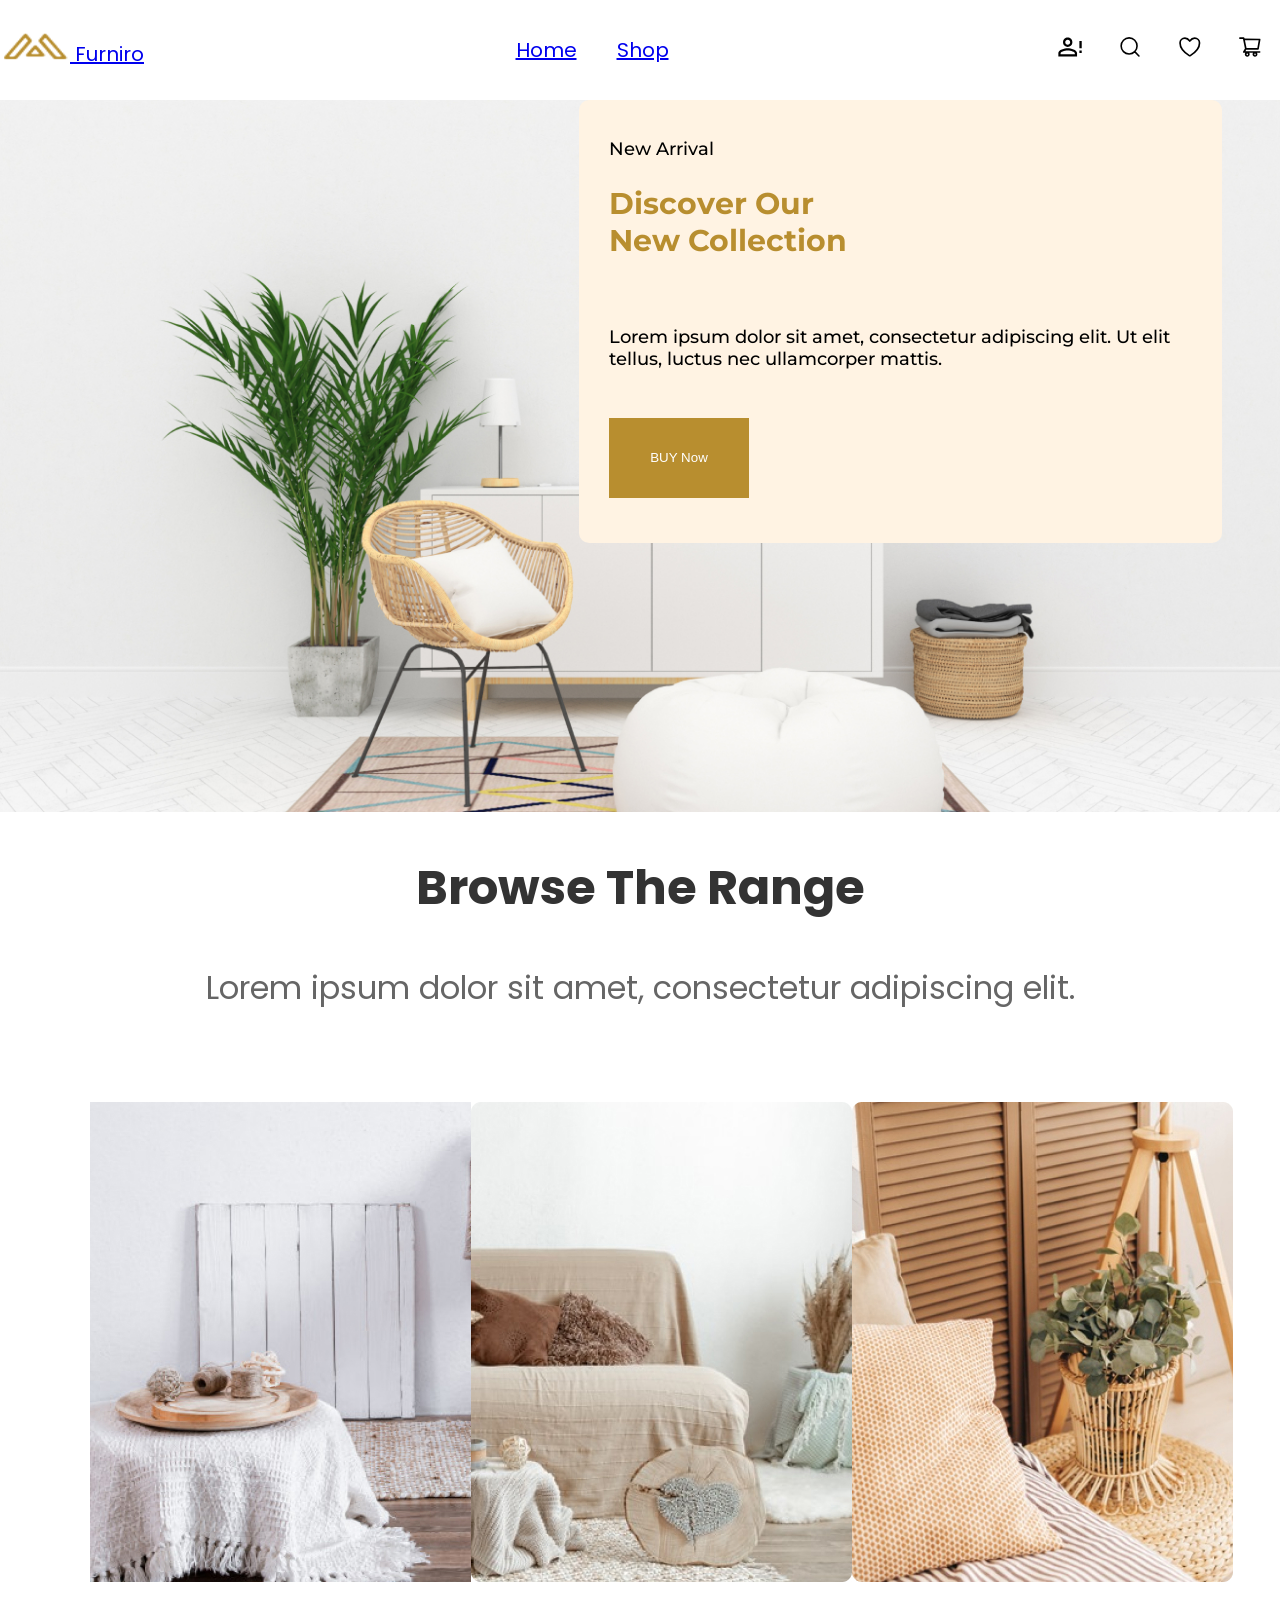
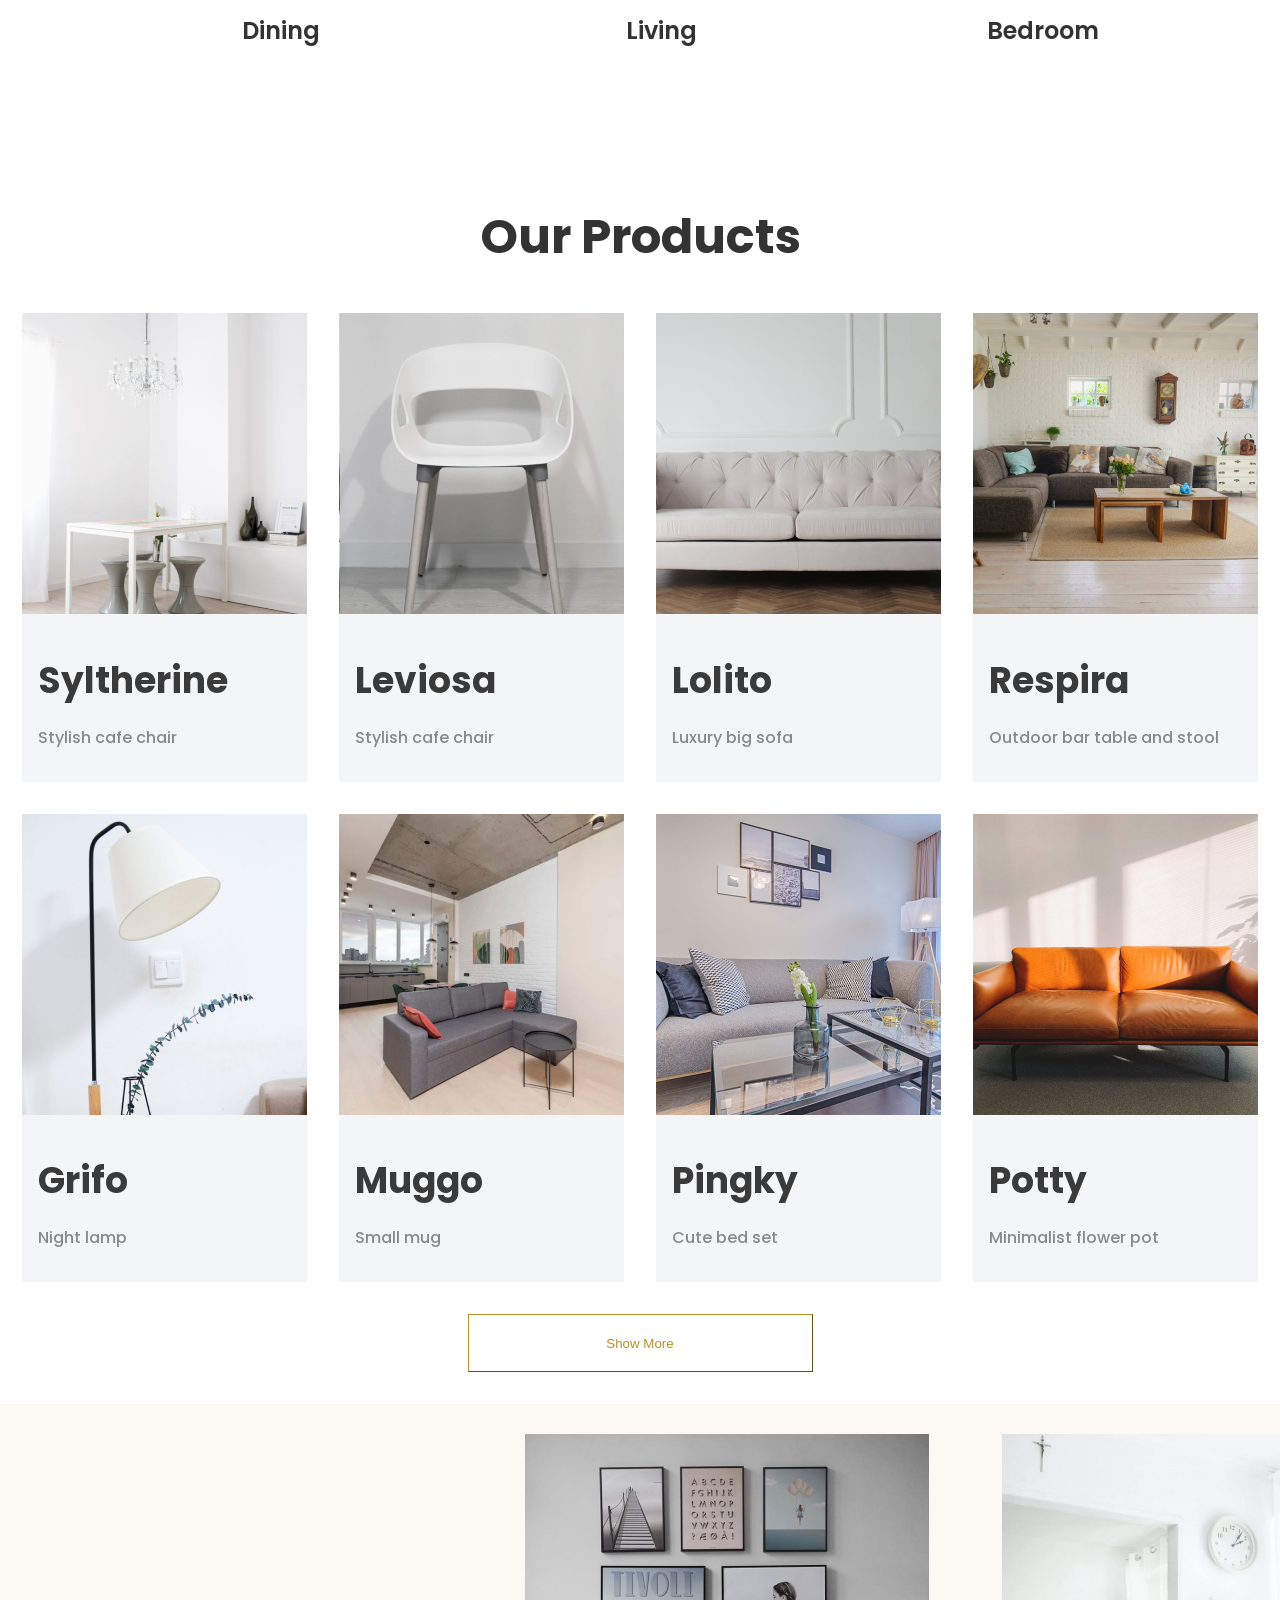
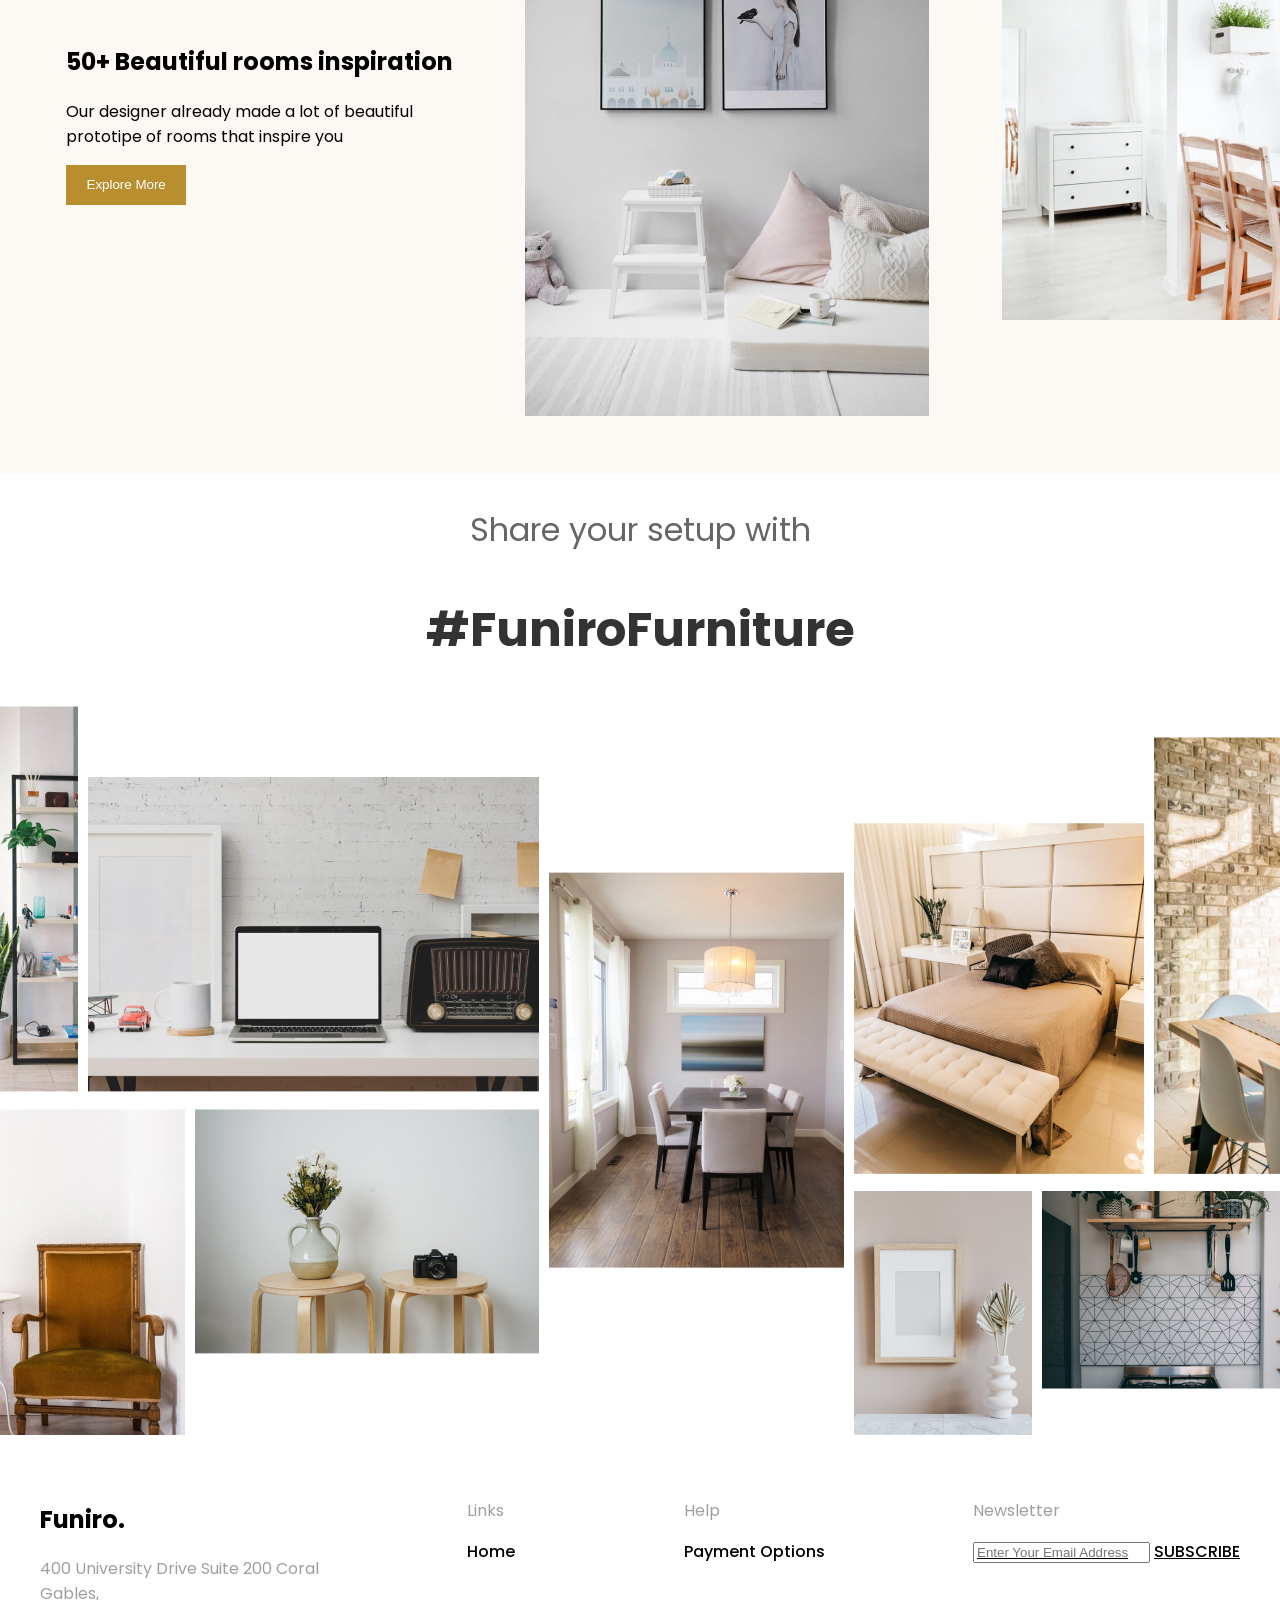
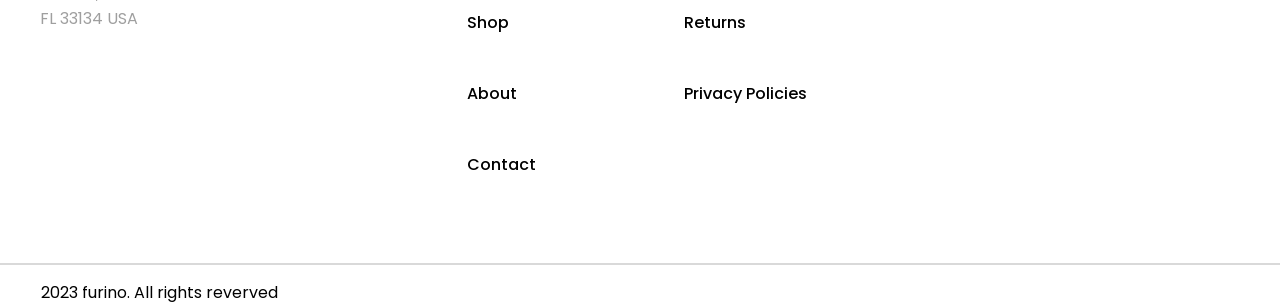
<file: index.html>
<!DOCTYPE html>
<html lang="en">

<head>
    <meta charset="UTF-8">
    <meta name="viewport" content="width=device-width, initial-scale=1.0">
    <title>Document</title>
    <link rel="stylesheet" href="style.css">
    <link
        href="https://fonts.googleapis.com/css2?family=Poppins:ital,wght@0,100;0,200;0,300;0,400;0,500;0,600;0,700;0,800;0,900;1,100;1,200;1,300;1,400;1,500;1,600;1,700;1,800;1,900&display=swap"
        rel="stylesheet">
    <link
        href="https://fonts.googleapis.com/css2?family=Montserrat:ital,wght@0,100..900;1,100..900&family=Poppins:ital,wght@0,100;0,200;1,100;1,200;1,300&display=swap"
        rel="stylesheet">

</head>

<body>
    <header class="main-header">
        <nav class="main-header-nav">

            <a class="main-logo" href="#">
                <img src="img/Logo-M.png" width="70" height="30" alt="Логотип">
                <span class="logo-Furniro" width="90" height="50">Furniro</span>
            </a>

            <ul class="site-navigation">
                <li class="site-navigation-item">
                    <a href="/Funiro/">
                        <p>Home</p>
                    </a>
                </li>
                <li class="site-navigation-item">
                    <a href="/Funiro/shop">
                        <p>Shop</p>
                    </a>
                </li>
                <!-- <li class="site-navigation-item">
                    <a href="#">
                        <p>About</p>
                    </a>
                </li>
                <li class="site-navigation-item">
                    <a href="#">
                        <p>Contact</p>
                    </a>
                </li> -->
            </ul>

            <ul class="actions">
                <li class="action">
                    <a href="#">
                        <img src="img/acc.svg" width="40" height="20" alt="account">
                    </a>
                </li>

                <li class="action">
                    <a href="#">
                        <img src="img/search.svg" width="40" height="20" alt="icons_search">
                    </a>
                </li>

                <li class="action">
                    <a href="#">
                        <img src="img/heart.svg" width="40" height="20" alt="icons_heart">
                    </a>
                </li>

                <li class="action">
                    <a href="#">
                        <img src="img/shopping-cart.svg" width="40" height="20" alt="shopping-cart">
                    </a>
                </li>
            </ul>
        </nav>

    </header>

    <main>
        <section class="section-1">
            <div class="button-buy">

                <p class="text">New Arrival</p>
                <span class="dicover-collection">
                    <h2>Discover Our <br>New Collection</h2></br>
                </span>
                <p class="text">Lorem ipsum dolor sit amet, consectetur adipiscing elit. Ut elit tellus, luctus nec
                    ullamcorper
                    mattis.</p>
                <button class="button">BUY Now</button>

            </div>
        </section>

        <section class="section-2">
            <div class="section-title">
                <h2>Browse The Range</h2>
                <span class="text-Lorem">Lorem ipsum dolor sit amet, consectetur adipiscing elit.</span>
            </div>
            <div class="photo">
                <div><img src="img/dining.jpg" width="381" height="480" alt="">
                    <p>Dining</p>
                </div>
                <div><img src="img/living.jpg" width="381" height="480" alt="">
                    <p>Living</p>
                </div>
                <div><img src="img/bedroom.jpg" width="381" height="480" alt="">
                    <p>Bedroom</p>
                </div>
            </div>
            <span class="text-room"></span>
        </section>

        <section class="section-3">
            <div class="section-title">
                <h2>Our Products</h2>

            </div>

            <div class="products">

                <div class="product"><img src="img/Syltherine1.png" alt="">
                    <div class="p-16">
                        <h2>Syltherine</h2>
                        <p>Stylish cafe chair</p>
                    </div>
                </div>
                <div class="product"><img src="img/Leviosa original.jpg" alt="">
                    <div class="p-16">
                        <h2>Leviosa</h2>
                        <p>Stylish cafe chair</p>
                    </div>
                </div>
                <div class="product"><img src="img/Lolito3.jpg" alt="">
                    <div class="p-16">
                        <h2>Lolito</h2>
                        <p>Luxury big sofa</p>
                    </div>
                </div>
                <div class="product"><img src="img/Respira4.jpg" alt="">
                    <div class="p-16">
                        <h2>Respira</h2>
                        <p>Outdoor bar table and stool</p>
                    </div>
                </div>
                <div class="product"><img src="img/Grifo5.jpg" alt="">
                    <div class="p-16">
                        <h2>Grifo</h2>
                        <p>Night lamp</p>
                    </div>
                </div>
                <div class="product"><img src="img/Muggo6.jpg" alt="">
                    <div class="p-16">
                        <h2>Muggo</h2>
                        <p>Small mug</p>
                    </div>
                </div>
                <div class="product"><img src="img/Pingky7.jpg" alt="">
                    <div class="p-16">
                        <h2>Pingky</h2>
                        <p>Cute bed set</p>
                    </div>
                </div>
                <div class="product"><img src="img/Potty8.jpg" alt="">
                    <div class="p-16">
                        <h2>Potty</h2>
                        <p>Minimalist flower pot</p>
                    </div>
                </div>
            </div>
            <div class="button-wrapper"><button class="button-show">Show More</button></div>

        </section>

        <section class="section-4">
            <div class="section-4more">
                <div class="text4">
                    <h2>50+ Beautiful rooms inspiration</h2>
                    <p>Our designer already made a lot of beautiful <br>prototipe of rooms that inspire you</p>
                    <button class="button-more">Explore More</button>
                </div>
                <div><img src="img/Inner Peace.jpg" alt=""></div>
                <div><img src="img/Inner Peace 2.jpg" alt=""></div>
            </div>
        </section>


        <section class="section-5">
            <div class="section-title">
                <p class="text-Lorem">Share your setup with</p>
                <h2>#FuniroFurniture</h2>
            </div>
            <div class="grid-container">
                <div class="a"><img src="img/photo1.jpg" alt=""></div>
                <div class="b"><img src="img/photo2 notebook.jpg" alt=""></div>
                <div class="c"><img src="img/photo3 kitchen.jpg" alt=""></div>
                <div class="d"><img src="img/photo4 bedroom.jpg" alt=""></div>
                <div class="e"><img src="img/photo5 table.jpg" alt=""></div>
                <div class="f"><img src="img/photo6 chair.jpg" alt=""></div>
                <div class="g"><img src="img/photo7 chairs.jpg" alt=""></div>
                <div class="h"><img src="img/photo8 frame.jpg" alt=""></div>
                <div class="i"><img src="img/photo9 kitchen2.jpg" alt=""></div>
            </div>
        </section>
    </main>
    <footer class="main-footer">
        <div>
            <h2>Funiro.</h2>
            <p>400 University Drive Suite 200 Coral <br>Gables, <br>
                FL 33134 USA</p>
        </div>
        <div>
            <ul class="footer-menu">
                <h3>Links</h3>
                <li>Home</li>
                <li>Shop</li>
                <li>About</li>
                <li>Contact</li>
            </ul>
        </div>
        <div>
            <ul class="footer-menu">
                <h3>Help</h3>
                <li>Payment Options</li>
                <li>Returns</li>
                <li>Privacy Policies</li>
            </ul>
        </div>
        <div>
                <h3>Newsletter</h3>
                <div class="subscribe-form">
                    <input style="text-decoration: underline;" placeholder="Enter Your Email Address">
                    <span style="text-decoration: underline;">SUBSCRIBE</span>
                </div>
                
        </div>
        
    </footer>
    <article class="footer-article">
        <p>2023 furino. All rights reverved</p>
    </article>

</body>

</html>
</file>
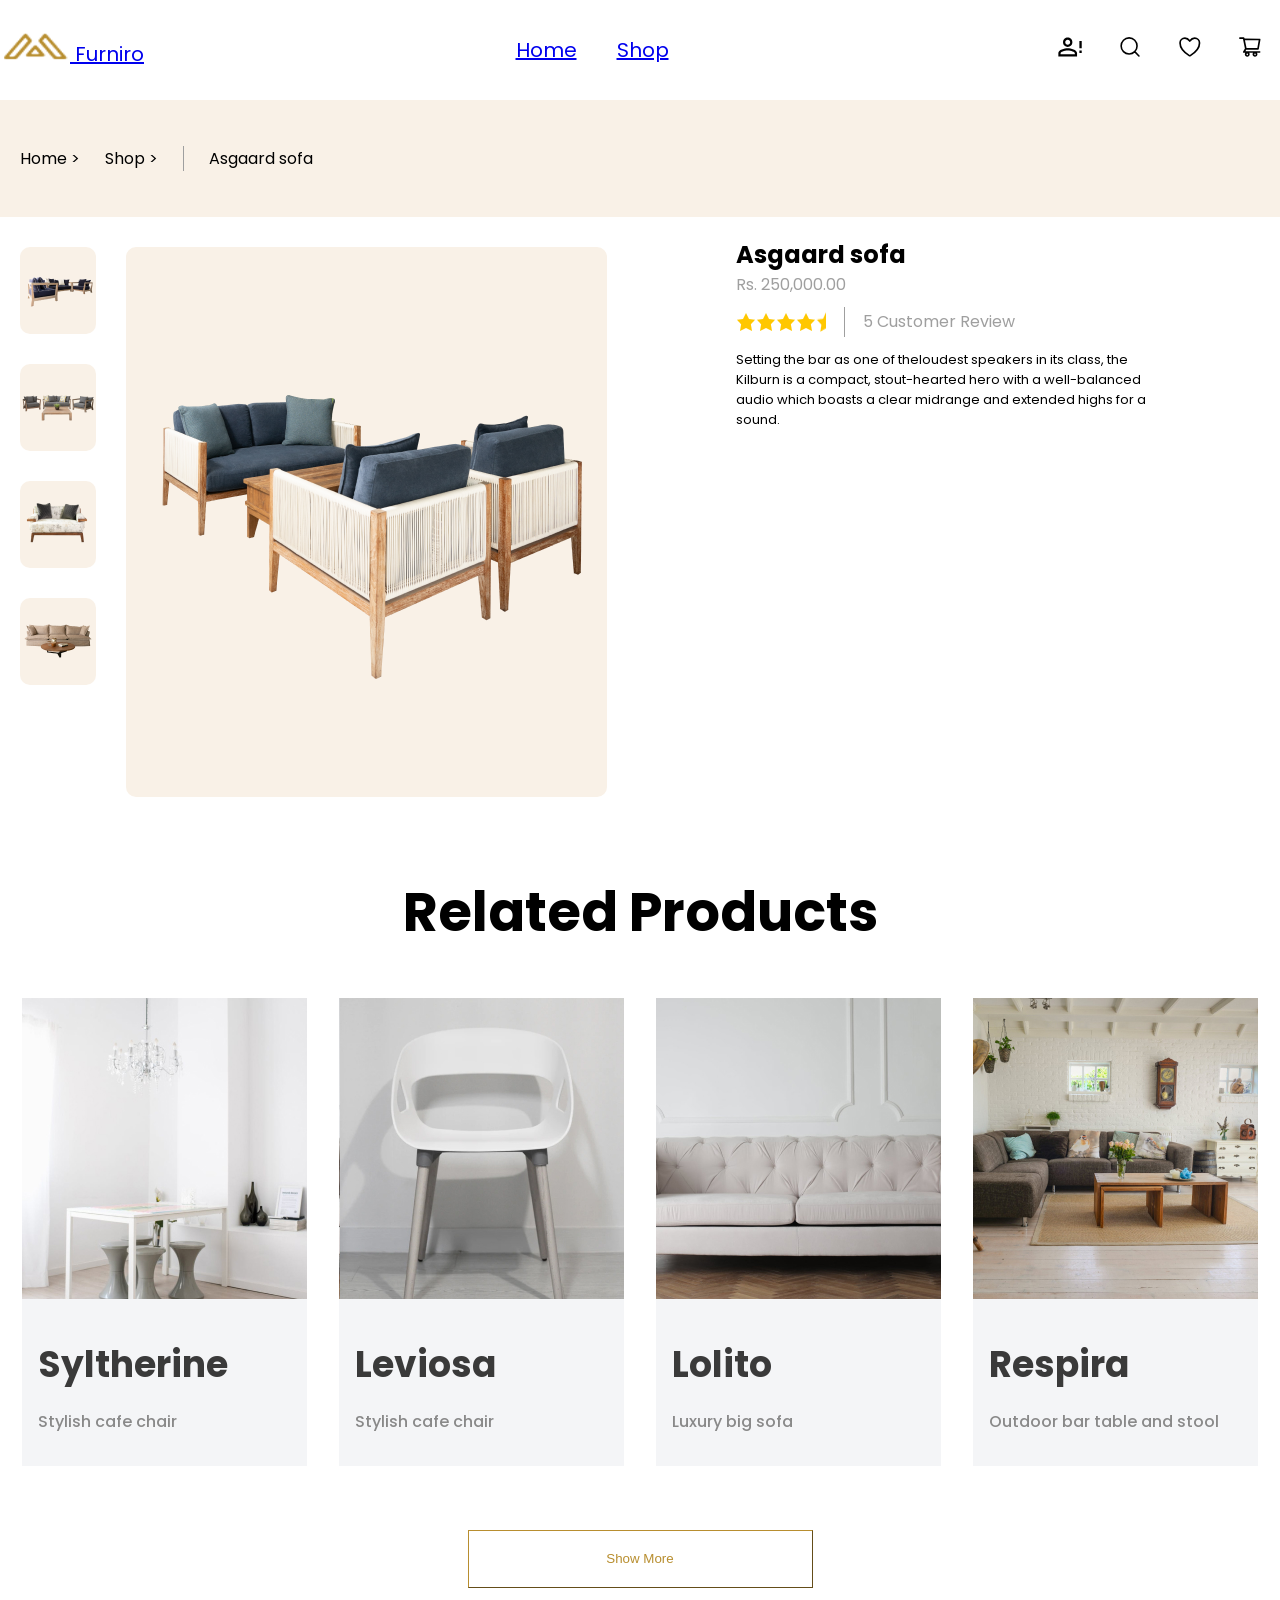
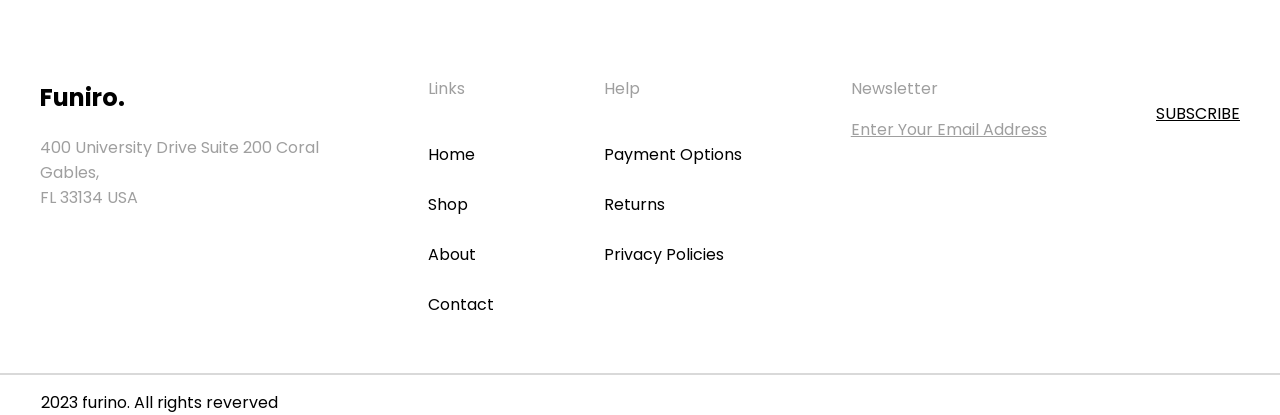
<file: asgaard-sofa/index.html>
<!DOCTYPE html>
<html lang="en">

<head>
    <meta charset="UTF-8">
    <meta name="viewport" content="width=device-width, initial-scale=1.0">
    <title>Document</title>
    <link rel="stylesheet" href="style.css">
    <link
        href="https://fonts.googleapis.com/css2?family=Poppins:ital,wght@0,100;0,200;0,300;0,400;0,500;0,600;0,700;0,800;0,900;1,100;1,200;1,300;1,400;1,500;1,600;1,700;1,800;1,900&display=swap"
        rel="stylesheet">
    <link
        href="https://fonts.googleapis.com/css2?family=Montserrat:ital,wght@0,100..900;1,100..900&family=Poppins:ital,wght@0,100;0,200;1,100;1,200;1,300&display=swap"
        rel="stylesheet">
</head>

<body>
    <header class="main-header">
        <nav class="main-header-nav">

            <a class="main-logo" href="#">
                <img src="img/Logo-M.png" width="70" height="30" alt="Логотип">
                <span class="logo-Furniro" width="90" height="50">Furniro</span>
            </a>

            <ul class="site-navigation">
                <li class="site-navigation-item">
                    <a href="/Funiro/">
                        <p>Home</p>
                    </a>
                </li>
                <li class="site-navigation-item">
                    <a href="/Funiro/shop">
                        <p>Shop</p>
                    </a>
                </li>
                <!-- <li class="site-navigation-item">
                    <a href="#">
                        <p>About</p>
                    </a>
                </li>
                <li class="site-navigation-item">
                    <a href="#">
                        <p>Contact</p>
                    </a>
                </li> -->
            </ul>

            <ul class="actions">
                <li class="action">
                    <a href="#">
                        <img src="img/acc.svg" width="40" height="20" alt="account">
                    </a>
                </li>

                <li class="action">
                    <a href="#">
                        <img src="img/search.svg" width="40" height="20" alt="icons_search">
                    </a>
                </li>

                <li class="action">
                    <a href="#">
                        <img src="img/heart.svg" width="40" height="20" alt="icons_heart">
                    </a>
                </li>

                <li class="action">
                    <a href="#">
                        <img src="img/shopping-cart.svg" width="40" height="20" alt="shopping-cart">
                    </a>
                </li>
            </ul>
        </nav>
    </header>
    <main>
        <div class="menu">
            <div class="container">
                <p>Home ></p>
                <p>Shop ></p>
                <p>Asgaard sofa</p>
            </div>
        </div>

        <div class="container">
            <section class="section-1">
                <div class="furnitures">
                    <div class="furniture-imgs">
                        <div class="furniture"><img src="img/img1.png" alt=""></div>
                        <div class="furniture"><img src="img/img2.png" alt=""></div>
                        <div class="furniture"><img src="img/img3.png" alt=""></div>
                        <div class="furniture"><img src="img/img4.png" alt=""></div>
                    </div>
                    <div class="furniture-img">
                        <img src="img/img5.png" alt="">
                    </div>
                </div>

                <div class="description">
                    <div class="description-text">
                        <h2>Asgaard sofa</h2>
                        <p>Rs. 250,000.00</p>
                    </div>
                    <div class="mark">
                        <div class="stars">
                            <img src="img/star.png" width="20" height="20" alt="">
                            <img src="img/star.png" width="20" height="20" alt="">
                            <img src="img/star.png" width="20" height="20" alt="">
                            <img src="img/star.png" width="20" height="20" alt="">
                            <img src="img/0.5 star.png" width="10" height="20" alt="">
                        </div>
                        <p>5 Customer Review</p>
                    </div>
                    <p>Setting the bar as one of theloudest speakers in its class,
                        the Kilburn is a compact,
                        stout-hearted hero with a well-balanced audio which boasts
                        a clear midrange and extended highs for a sound.
                    </p>
                </div>

            </section>
            <section class="section-2"></section>
            <section class="section-3">
                <div class="section-title">
                    <h2>Related Products</h2>
                </div>
                <div class="products">
                    <div class="product"><img src="img/Syltherine.jpg" alt="">
                        <div class="p-16">
                            <h2>Syltherine</h2>
                            <p>Stylish cafe chair</p>
                        </div>
                    </div>
                    <div class="product"><img src="img/Leviosa.jpg" alt="">
                        <div class="p-16">
                            <h2>Leviosa</h2>
                            <p>Stylish cafe chair</p>
                        </div>
                    </div>
                    <div class="product"><img src="img/Lolito.jpg" alt="">
                        <div class="p-16">
                            <h2>Lolito</h2>
                            <p>Luxury big sofa</p>
                        </div>
                    </div>
                    <div class="product"><img src="img/Respira.jpg" alt="">
                        <div class="p-16">
                            <h2>Respira</h2>
                            <p>Outdoor bar table and stool</p>
                        </div>
                    </div>
                </div>
                <div class="button-wrapper"><button class="button-show">Show More</button></div>
            </section>
        </div>
       
    </main>
    <footer class="main-footer">
        <div>
            <h2>Funiro.</h2>
            <p>400 University Drive Suite 200 Coral <br>Gables, <br>
                FL 33134 USA</p>
        </div>
        <div>
            <ul>
                <h3>Links</h3>
                <li><br>Home</li>
                <li><br>Shop</li>
                <li><br>About</li>
                <li><br>Contact</li>
            </ul>
        </div>
        <div>
            <ul>
                <h3>Help</h3>
                <li><br>Payment Options</li>
                <li><br>Returns</li>
                <li><br>Privacy Policies</li>
            </ul>
        </div>
        <div>
            <ul>
                <h3>Newsletter</h3>
                <li>
                    <p style="text-decoration: underline;">Enter Your Email Address</p>
                </li>
            </ul>
        </div>
        <div>
            <ul>
                <li><br><span style="text-decoration: underline;">SUBSCRIBE</span></li>
            </ul>
        </div>
    </footer>
    <article class="footer-article">
        <p>2023 furino. All rights reverved</p>
    </article>

</body>

</html>
</file>
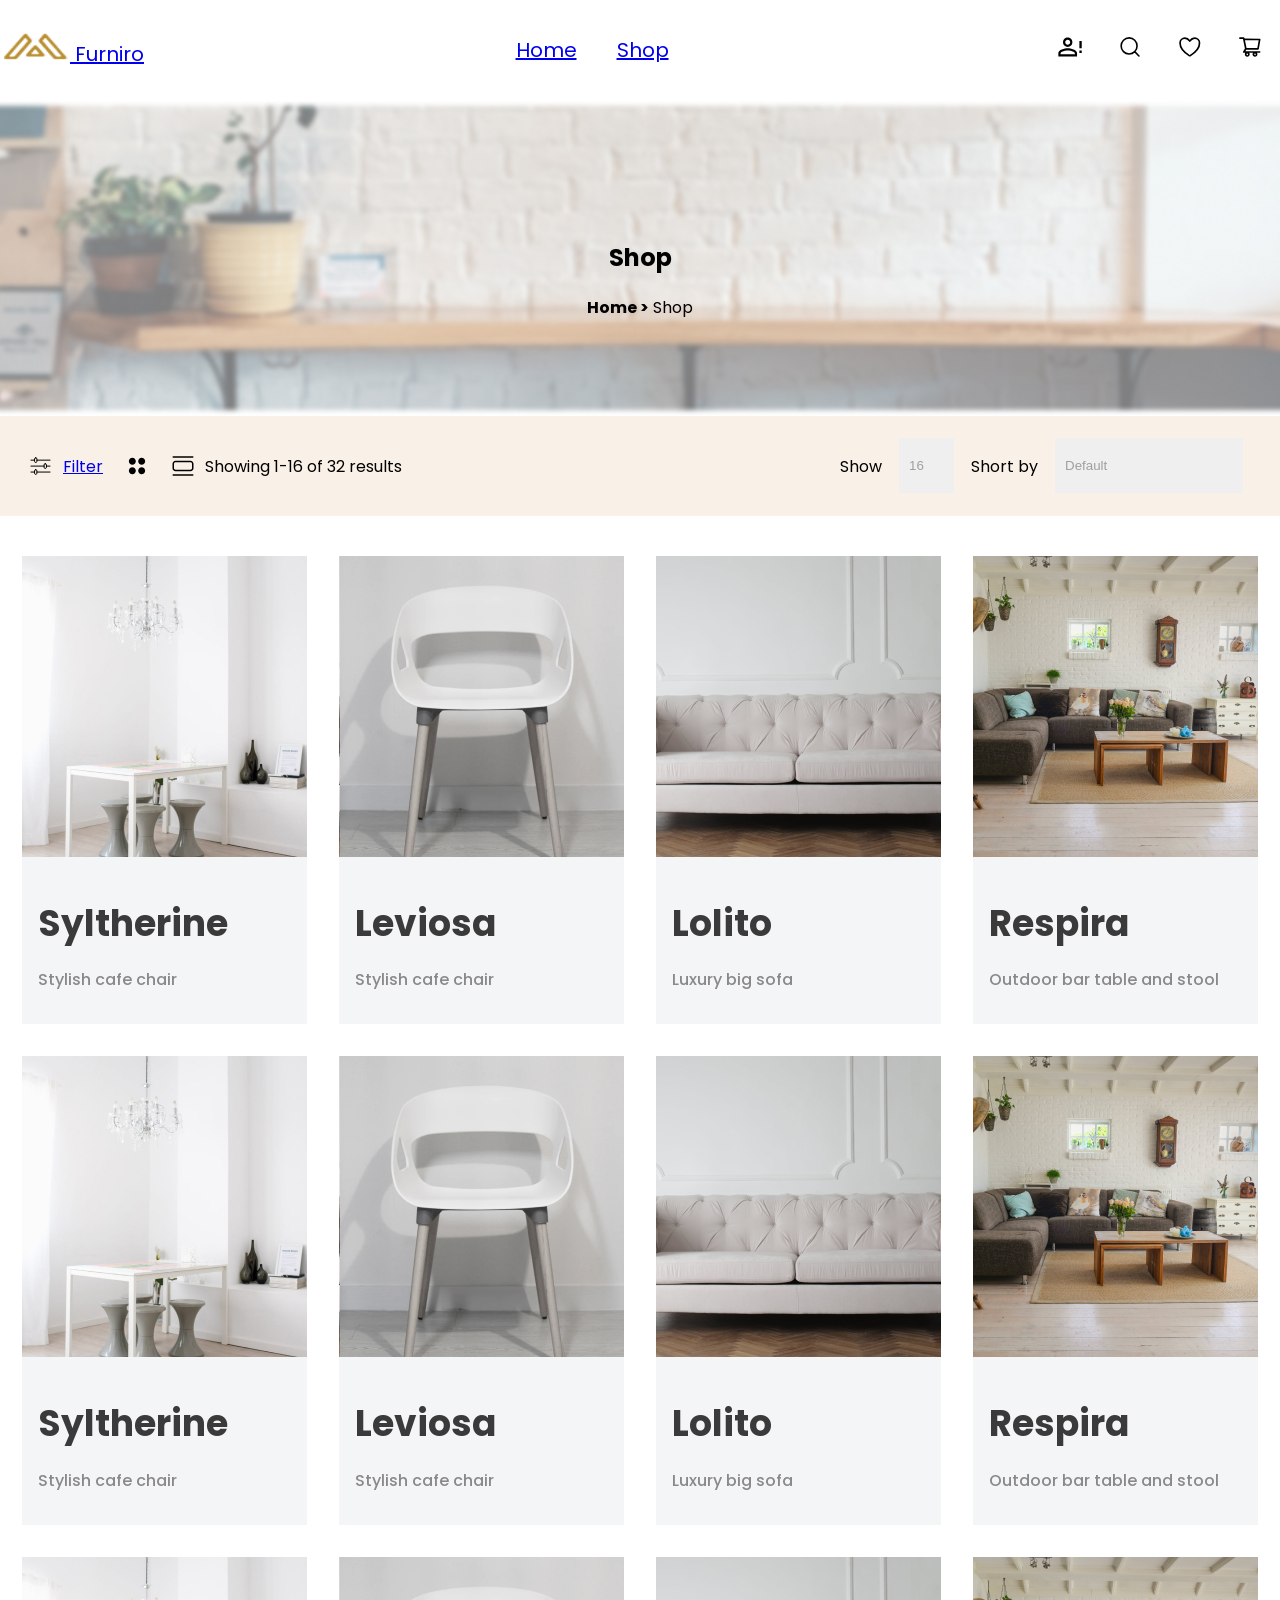
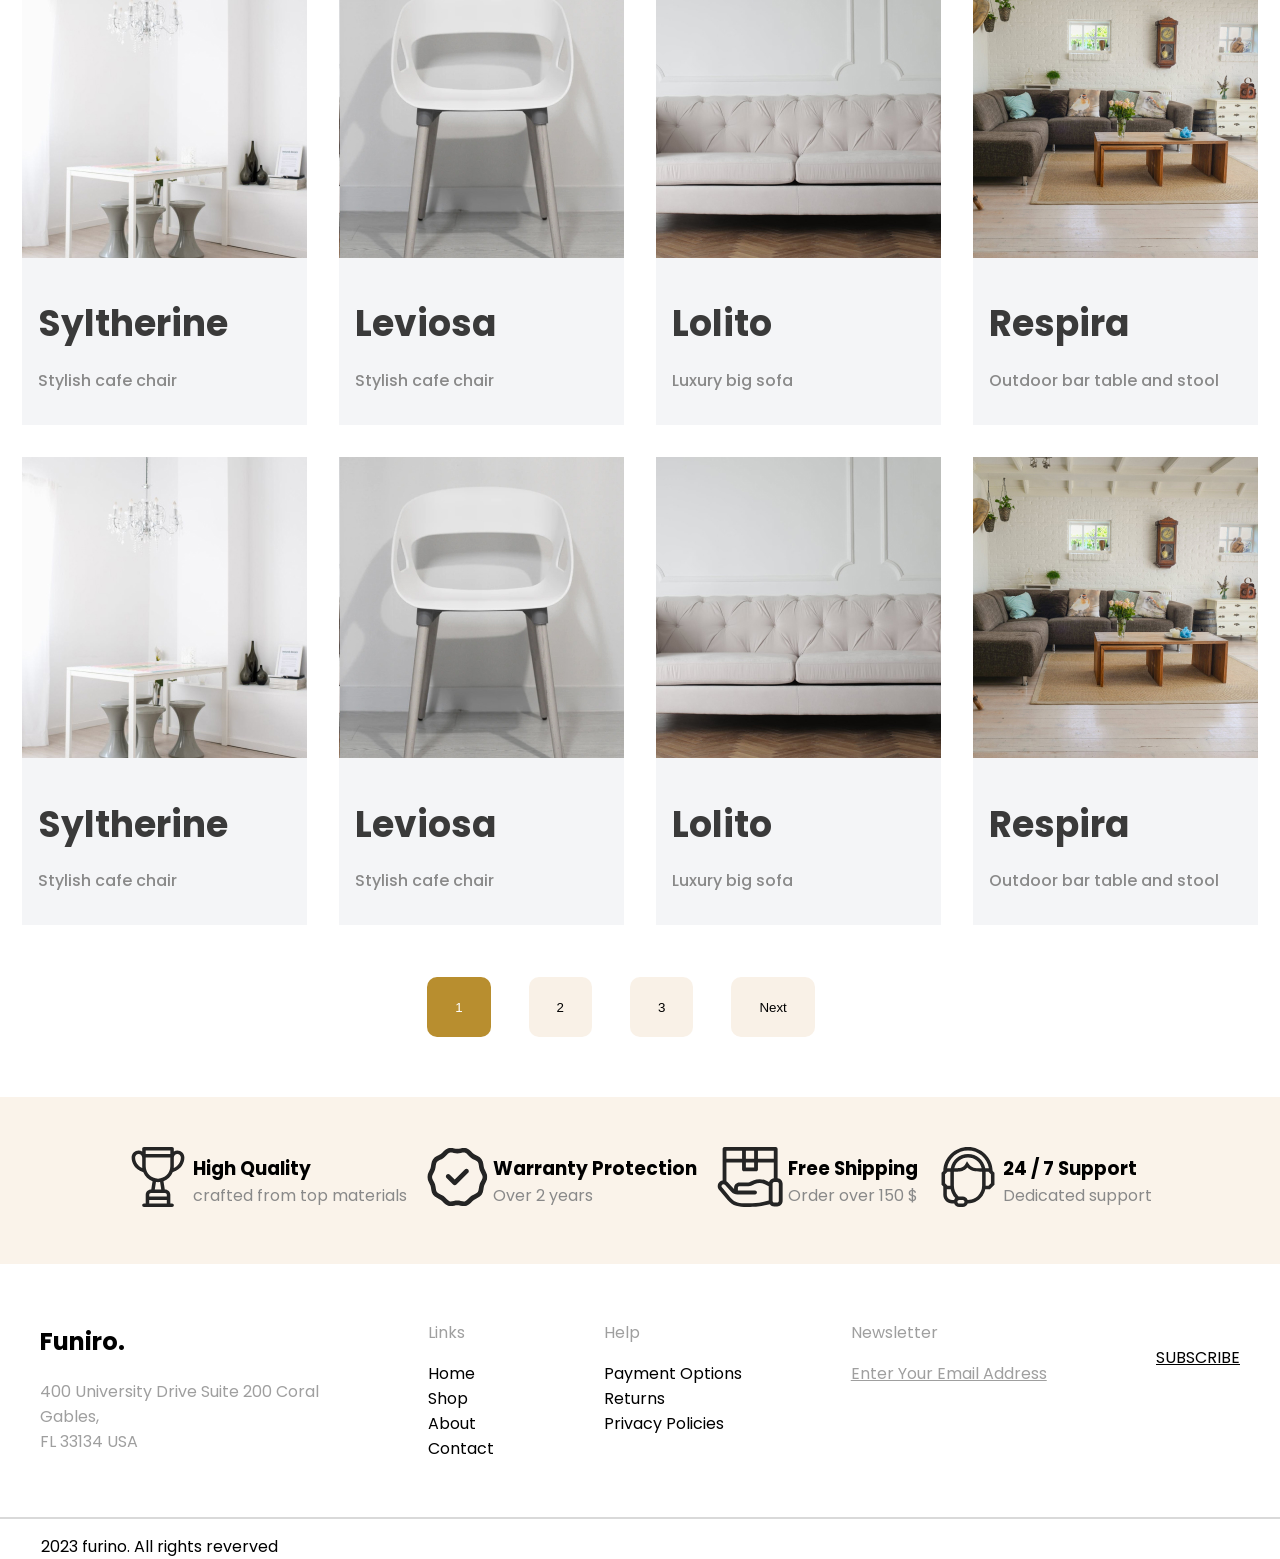
<file: shop/index.html>
<!DOCTYPE html>
<html lang="en">

<head>
    <meta charset="UTF-8">
    <meta name="viewport" content="width=device-width, initial-scale=1.0">
    <title>Document</title>
    <link rel="stylesheet" href="style.css">
    <link
        href="https://fonts.googleapis.com/css2?family=Poppins:ital,wght@0,100;0,200;0,300;0,400;0,500;0,600;0,700;0,800;0,900;1,100;1,200;1,300;1,400;1,500;1,600;1,700;1,800;1,900&display=swap"
        rel="stylesheet">
    <link
        href="https://fonts.googleapis.com/css2?family=Montserrat:ital,wght@0,100..900;1,100..900&family=Poppins:ital,wght@0,100;0,200;1,100;1,200;1,300&display=swap"
        rel="stylesheet">
</head>

<body>
    <header class="main-header">
        <nav class="main-header-nav">

            <a class="main-logo" href="#">
                <img src="img/Logo-M.png" width="70" height="30" alt="Логотип">
                <span class="logo-Furniro" width="90" height="50">Furniro</span>
            </a>

            <ul class="site-navigation">
                <li class="site-navigation-item">
                    <a href="/Funiro/">
                        <p>Home</p>
                    </a>
                </li>
                <li class="site-navigation-item">
                    <a href="/Funiro/shop">
                        <p>Shop</p>
                    </a>
                </li>
                <!-- <li class="site-navigation-item">
                    <a href="#">
                        <p>About</p>
                    </a>
                </li>
                <li class="site-navigation-item">
                    <a href="#">
                        <p>Contact</p>
                    </a>
                </li> -->
            </ul>

            <ul class="actions">
                <li class="action">
                    <a href="#">
                        <img src="img/acc.svg" width="40" height="20" alt="account">
                    </a>
                </li>

                <li class="action">
                    <a href="#">
                        <img src="img/search.svg" width="40" height="20" alt="icons_search">
                    </a>
                </li>

                <li class="action">
                    <a href="#">
                        <img src="img/heart.svg" width="40" height="20" alt="icons_heart">
                    </a>
                </li>

                <li class="action">
                    <a href="#">
                        <img src="img/shopping-cart.svg" width="40" height="20" alt="shopping-cart">
                    </a>
                </li>
            </ul>
        </nav>

    </header>
    <main>
        <section class="section-1">
            <div class="text-section1">
                <h2>Shop</h2>
                <span><b>Home ></b></span> <span class="text-shop">Shop</span>
            </div>
        </section>
        <div class="options-container">
            <div class="container">
                <div class="options">
                    <div class="list-options">
                            <a class="action filter" href="#"><img src="img/Vector.svg" alt="Vector">
                        <p>Filter</p>
                        <a class="action" href="#"><img src="img/point.svg" alt="point"></a>
                       <a class="action" href="#"><img src="img/bi_view-list.svg" alt="list"></a>
                            <p>Showing 1-16 of 32 results</p>
                        
                    </div>

                    <div class="choice">
                        <p>Show</p>
                        <select class="search1"><option value="16">16</option></select>
                        <p>Short by</p>
                        <select class="search2"><option value="Default">Default</option></select>
                    </div>
                </div>
            </div>
        </div>
        <section class="section-2 container">
            <div class="products">
                <a href="/Funiro/asgaard-sofa" class="product"><img src="img/Syltherine.jpg" alt="">
                    <div class="p-16">
                        <h2>Syltherine</h2>
                        <p>Stylish cafe chair</p>
                    </div>
                </a>
                <div class="product"><img src="img/Leviosa.jpg" alt="">
                    <div class="p-16">
                        <h2>Leviosa</h2>
                        <p>Stylish cafe chair</p>
                    </div>
                </div>
                <div class="product"><img src="img/Lolito.jpg" alt="">
                    <div class="p-16">
                        <h2>Lolito</h2>
                        <p>Luxury big sofa</p>
                    </div>
                </div>
                <div class="product"><img src="img/Respira.jpg" alt="">
                    <div class="p-16">
                        <h2>Respira</h2>
                        <p>Outdoor bar table and stool</p>
                    </div>
                </div>

                <div class="product"><img src="img/Syltherine.jpg" alt="">
                    <div class="p-16">
                        <h2>Syltherine</h2>
                        <p>Stylish cafe chair</p>
                    </div>
                </div>
                <div class="product"><img src="img/Leviosa.jpg" alt="">
                    <div class="p-16">
                        <h2>Leviosa</h2>
                        <p>Stylish cafe chair</p>
                    </div>
                </div>
                <div class="product"><img src="img/Lolito.jpg" alt="">
                    <div class="p-16">
                        <h2>Lolito</h2>
                        <p>Luxury big sofa</p>
                    </div>
                </div>
                <div class="product"><img src="img/Respira.jpg" alt="">
                    <div class="p-16">
                        <h2>Respira</h2>
                        <p>Outdoor bar table and stool</p>
                    </div>
                </div>

                <div class="product"><img src="img/Syltherine.jpg" alt="">
                    <div class="p-16">
                        <h2>Syltherine</h2>
                        <p>Stylish cafe chair</p>
                    </div>
                </div>
                <div class="product"><img src="img/Leviosa.jpg" alt="">
                    <div class="p-16">
                        <h2>Leviosa</h2>
                        <p>Stylish cafe chair</p>
                    </div>
                </div>
                <div class="product"><img src="img/Lolito.jpg" alt="">
                    <div class="p-16">
                        <h2>Lolito</h2>
                        <p>Luxury big sofa</p>
                    </div>
                </div>
                <div class="product"><img src="img/Respira.jpg" alt="">
                    <div class="p-16">
                        <h2>Respira</h2>
                        <p>Outdoor bar table and stool</p>
                    </div>
                </div>

                <div class="product"><img src="img/Syltherine.jpg" alt="">
                    <div class="p-16">
                        <h2>Syltherine</h2>
                        <p>Stylish cafe chair</p>
                    </div>
                </div>
                <div class="product"><img src="img/Leviosa.jpg" alt="">
                    <div class="p-16">
                        <h2>Leviosa</h2>
                        <p>Stylish cafe chair</p>
                    </div>
                </div>
                <div class="product"><img src="img/Lolito.jpg" alt="">
                    <div class="p-16">
                        <h2>Lolito</h2>
                        <p>Luxury big sofa</p>
                    </div>
                </div>
                <div class="product"><img src="img/Respira.jpg" alt="">
                    <div class="p-16">
                        <h2>Respira</h2>
                        <p>Outdoor bar table and stool</p>
                    </div>
                </div>
            </div>
            <div class="buttons">
                <button class="button active">
                    1
                </button>
                <button class="button">
                    2
                </button>
                <button class="button">
                    3
                </button>
                <button class="button">
                    Next
                </button>
            </div>
        </section>
        <div class="priorities">
            <div class="priority-block">
                <div class="priority"><img src="img/trophy 1.svg" alt="кубок"></div>
                <div class="text-priority">
                    <h3>High Quality</h3>
                    <p>crafted from top materials</p>
                </div>
            </div>
            <div class="priority-block">
                <div class="priority"><img src="img/check.svg" alt="галочка"></div>
                <div class="text-priority">
                    <h3>Warranty Protection</h3>
                    <p>Over 2 years</p>
                </div>
            </div>

            <div class="priority-block">
                <div class="priority"><img src="img/box.svg" alt="доставка"></div>
                <div class="text-priority">
                    <h3>Free Shipping</h3>
                    <p>Order over 150 $</p>
                </div>
            </div>

            <div class="priority-block">
                <div class="priority"><img src="img/customer-support.svg" alt="оператор"></div>
                <div class="text-priority">
                    <h3>24 / 7 Support</h3>
                    <p>Dedicated support</p>
                </div>
            </div>
        </div>
    </main>

    <footer class="main-footer">
        <div>
            <h2>Funiro.</h2>
            <p>400 University Drive Suite 200 Coral <br>Gables, <br>
                FL 33134 USA</p>
        </div>
        <div>
            <ul>
                <h3>Links</h3>
                <li>Home</li>
                <li>Shop</li>
                <li>About</li>
                <li>Contact</li>
            </ul>
        </div>
        <div>
            <ul>
                <h3>Help</h3>
                <li>Payment Options</li>
                <li>Returns</li>
                <li>Privacy Policies</li>
            </ul>
        </div>
        <div>
            <ul>
                <h3>Newsletter</h3>
                <li>
                    <p style="text-decoration: underline;">Enter Your Email Address</p>
                </li>
            </ul>
        </div>
        <div>
            <ul>
                <li><br><span style="text-decoration: underline;">SUBSCRIBE</span></li>
            </ul>
        </div>
    </footer>
    <article class="footer-article">
        <p>2023 furino. All rights reverved</p>
    </article>
</body>

</html>
</file>
<file: style.css>
@import url("./common-style.css");

.section-1 {
    background: url(img/scandinavian-interior-background.jpg);
    background-repeat: no-repeat;
    background-position: center;
    background-size: cover;
    height: 712px;
    position: relative;
}
    

.button-buy {
    width: 643px;
    height: 443px;
    position: absolute;
    right: 58px;
    border-radius: 10px;
    background-color: #fff3e3;
    font-family: var(--second-family);
    padding-left: 30px;
    padding-top: 20px;
}

.dicover-collection {
    background-color: #B88E2F;
    color: #B88E2F;
    font-size: 20px;
}

.button {
    background-color: #B88E2F;
    border: none;
    color: white;
    width: 140px;
    height: 80px;
    margin-top: 30px;
}

.text {
    font-weight: 500;
    font-size: 18px;
}

.photo {
    display: flex;
    justify-content: space-around;
    padding: 90px;
}

.section-title {
    text-align: center;
    font-size: 32px;
    color: #333333;
}

.text-Lorem {
    color: #666;
}

.photo p {
    color: #333;
    font-weight: 600;
    font-size: 24px;
    text-align: center;
}

.section-3 {
    font-size: 40px;

    color: #3a3a3a;
    font-weight: 700;
}

.products {
    display: flex;
    flex-wrap: wrap;
    gap: 32px;
    font-weight: 600;
    font-size: 24px;
    line-height: 120%;
    color: #3a3a3a;
    justify-content: center;
}

.p-16 {
    padding: 16px;
}

.product p {

    font-weight: 500;
    font-size: 16px;
    line-height: 150%;
    color: #898989;
}

.product {
    background-color: #F4F5F7;

}


.button-show {
    border-width: 1px;
    color: #B88E2F;
    border-color: #B88E2F;
    background-color: white;
    height: 58px;
    width: 345px;
}

.button-wrapper {
    display: flex;
    justify-content: center;
    padding: 32px 0;
}




.section-4 {
    background: #fcf8f3;
    width: 1440px;
    height: 670px;
}

.button-more {
    background-color: #B88E2F;
    border: none;
    color: white;
    width: 120px;
    height: 40px;
}

.section-4more {
    text-align: left;
    display: flex;
    justify-content: space-around;
    padding: 30px;
}

.text4 {
    padding-top: 190px;
}

.grid-container {
    display: grid;
    gap: 10px;
    grid-template-areas:
        "a b b b b c c c d d d e e e"
        "a b b b b c c c d d d e e e"
        "a b b b b c c c d d d e e e"
        "f f g g g c c c d d d e e e"
        "f f g g g c c c h h i i i i"
        "f f g g g c c c h h i i i i";
}

.a {
    grid-area: a;
}

.b {
    grid-area: b;
    align-self: self-end;
}


.c {
    grid-area: c;
    align-self: center;
}

.d {
    grid-area: d;
    align-self: self-end;
}

.e {
    grid-area: e;
    align-self: self-end;
}

.f {
    grid-area: f;
}

.g {
    grid-area: g;
}

.h {
    grid-area: h;
}

.i {
    grid-area: i;
}
</file>
<file: asgaard-sofa/style.css>
@import url("../common-style.css");


.menu {
    background-color: #F9F1E7;
    /* height: 76px; */
    padding: 30px 0;

}

.menu .container {
    display: flex;
}

.menu p {
    margin-right: 25px;
}

.menu .container :last-child {
    border-left: 1px solid #9F9F9F;
    padding-left: 25px;
}

.section-1 {
    display: flex;
    /* justify-content: space-between; */
}


.furnitures {
    display: flex;
    justify-content: space-between;
    padding-right: 99px;
}

.furniture-imgs {
    width: 76px;
    height: 416px;

}

.furniture {
    display: block;
    /* margin: 15px 0; */
    background-color: #F9F1E7;
    margin: 30px 0;
    border-radius: 10px;
}

.furniture-img {
    background-color: #F9F1E7;
    border-radius: 10px;
    margin: 30px 30px;
    padding-top: 80px;
    /* width: 423px; */
    height: 550px;
}

.description-text {
    margin-bottom: 10px;
}

.description-text p {
    color: #9F9F9F;
    margin: 0;
}

.description-text h2 {
    margin-bottom: 0;
}

.description>p {
    width: 424px;
    font-weight: 400;
    font-size: 13px;
}

.mark {
    display: flex;
    align-items: center;
}

.mark p {
    margin: 0;
    color: #9F9F9F;
}


.stars {
    display: flex;
    color: #9F9F9F;
    align-items: center;
    padding-right: 18px;
    margin-right: 18px;
    border-right: 1px solid #9f9f9f;
    height: 30px;

}



.section-title {
    text-align: center;
    font-size: 36px;
    color: #000;
}

.products {
    display: flex;
    flex-wrap: wrap;
    gap: 32px;
    font-weight: 600;
    font-size: 24px;
    line-height: 120%;
    color: #3a3a3a;
    justify-content: center;
    margin-bottom: 32px;
}

.p-16 {
    padding: 16px;
}

.product p {
    font-weight: 500;
    font-size: 16px;
    line-height: 150%;
    color: #898989;
}

.product {
    background-color: #F4F5F7;
}

.button-show {
    border-width: 1px;
    color: #B88E2F;
    border-color: #B88E2F;
    background-color: white;
    height: 58px;
    width: 345px;
}

.button-wrapper {
    display: flex;
    justify-content: center;
    padding: 32px 0;
}

.footer-menu li {
    margin-bottom: 46px;
    font-weight: 500;
}
.subscribe-form {
    font-weight: 500;
}
</file>
<file: shop/style.css>
@import url("../common-style.css");


.section-1 {

    position: relative;

    height: 316px;
    background-image: url(img/fon.jpg);
    background-repeat: no-repeat;
    background-position: center;
    background-size: cover;
}

.text-section1 {
    align-items: center;
    text-align: center;
    padding-top: 120px;

}

.options-container {
    background: #f9f1e7;

}

.options {
    display: flex;
    justify-content: space-between;
    height: 100px;
    padding: 22px 0;

}

.action {
    display: flex;
    align-items: center;
}

.action.filter img {
    margin-right: 12px;
}

.choice {
    display: flex;
}

.choice>* {
    margin-right: 17px;
}

.list-options {
    display: flex;
    justify-content: start;
    align-items: center;

}

.search1,
.search2 {
    border: none;
    appearance: none;
    height: 55px;
    padding-left: 10px;
    color: #9F9F9F;
}

.search1 {
    width: 55px;
}

.search2 {
    width: 188px;
}


.section-2 {
    margin-top: 40px;

}

.products {
    display: flex;
    flex-wrap: wrap;
    gap: 32px;
    font-weight: 600;
    font-size: 24px;
    line-height: 120%;
    color: #3a3a3a;
    justify-content: center;
    margin-bottom: 32px;
}

.p-16 {
    padding: 16px;
}

.product p {

    font-weight: 500;
    font-size: 16px;
    line-height: 150%;
    color: #898989;
}

.product {
    background-color: #F4F5F7;
    color: #3a3a3a;
    text-decoration: none;
}

.buttons {
    display: flex;
    flex-direction: row;
    justify-content: center;
    margin-right: 38px;
}



.button {
    background-color: #F9F1E7;
    border-radius: 10px;
    height: 60px;
    color: black;
    border: none;
    padding: 0 28px;
    margin-top: 20px;
}

.active {
    background-color: #b88e2f;
    color: #FFFFFF;
}

.button:not(:last-child) {
    margin-right: 38px;
}

.priorities {
    display: flex;
    gap: 20px;
    justify-content: center;
    background-color: #FAF3EA;
    padding: 50px 53px;
    margin-top: 60px;

}

.priority {
    margin-right: 5px;
}

.priority img {
    width: auto;
    height: 60px;
}


.text-priority p {
    color: #898989;
    margin: 0;
}

.text-priority h3 {
    margin: 0;
}

.priority-block {
    display: flex;
    align-items: center;
}

.footer-menu li {
    margin-bottom: 46px;
    font-weight: 500;
}
.subscribe-form {
    font-weight: 500;
}
</file>
